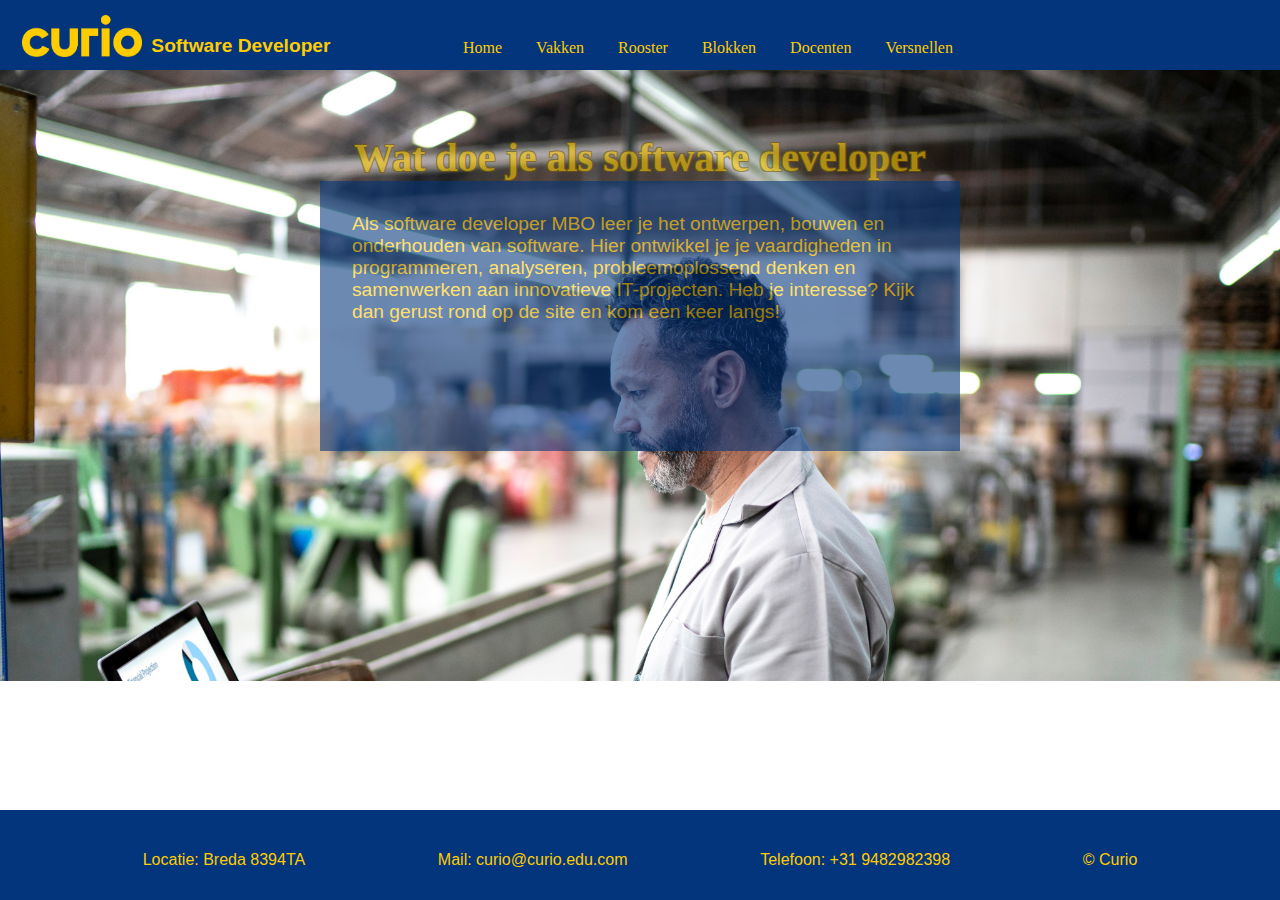
<file: index.html>
<html>
    <head>
        <link rel="stylesheet" href="style.css">
    </head>
    <body>
        <header>
            <div class="logo">
                <img src="img/logo.png">
                <h1>Software Developer</h1>
            </div>
            <div>
                <nav>
                    <a href="index.html">Home</a>
                    <a href="vakken.html">Vakken</a>
                    <a href="rooster.html">Rooster</a>
                    <a href="blokken.html">Blokken</a>
                    <a href="docenten.html">Docenten</a>
                    <a href="versnellen.html">Versnellen</a>
                </nav>
            </div>
        </header>
        <main>
            <div class="blok1">
                <div id="myDiv">
                    <h1>Wat doe je als software developer</h1>
                    <div class="textBox">
                        <div class="textBoxText">
                            <p>Als software developer MBO leer je het ontwerpen, bouwen en onderhouden van software. Hier ontwikkel je je vaardigheden in programmeren, analyseren, probleemoplossend denken en samenwerken aan innovatieve IT-projecten. Heb je interesse? Kijk dan gerust rond op de site en kom een keer langs!</p>    
                        </div>
                    </div>
                </div>
            </div>
        </main>
        <footer>
            <p>Locatie: Breda 8394TA</p>
            <p>Mail: curio@curio.edu.com</p>
            <p>Telefoon: +31 9482982398</p>
            <p>&copy; Curio</p>
        </footer>



        <script>
            function fadeIn(element, duration) {
              let opacity = 0;
              element.style.opacity = opacity;
          
              const step = 10 / duration; // Step size based on duration
              const fadeInterval = setInterval(() => {
                if (opacity < 1) {
                  opacity += step;
                  element.style.opacity = opacity;
                } else {
                  clearInterval(fadeInterval);
                }
              }, 10); // 10ms intervals for smoother animation
            }
          
            // Trigger the fade-in effect
            window.onload = function() {
              const myDiv = document.getElementById('myDiv');
              fadeIn(myDiv, 1000); // 1000ms = 1 second
            }
          </script>

    </body>
</html>
</file>
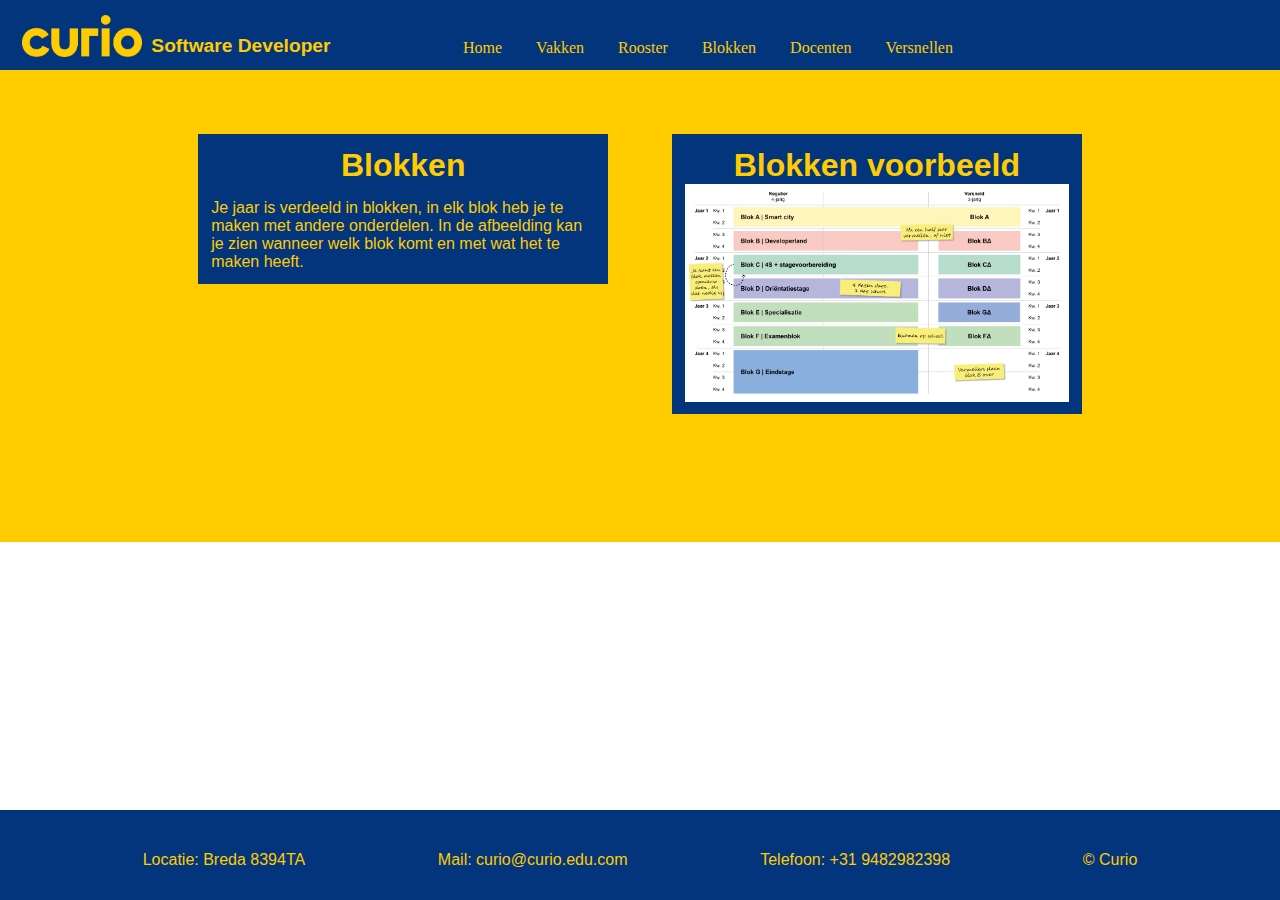
<file: blokken.html>
<html>
    <head>
        <link rel="stylesheet" href="style2.css">
    </head>
    <body>
        <header>
            <div class="logo">
                <img src="img/logo.png">
                <h1>Software Developer</h1>
            </div>
            <div>
                <nav>
                    <a href="index.html">Home</a>
                    <a href="vakken.html">Vakken</a>
                    <a href="rooster.html">Rooster</a>
                    <a href="blokken.html">Blokken</a>
                    <a href="docenten.html">Docenten</a>
                    <a href="versnellen.html">Versnellen</a>
                </nav>
            </div>
        </header>
        <main>
            <div class="blok1">
                <div class="blokInfo">
                    <h1>Blokken</h1>
                    <p>Je jaar is verdeeld in blokken, in elk blok heb je te maken met andere onderdelen. In de afbeelding kan je zien wanneer welk blok komt en met wat het te maken heeft.</p>
                </div>
                <div class="blokImage">
                    <h1>Blokken voorbeeld</h1>
                    <img src="img/blok.png" class="imagebackground">
                </div>
            </div>
        </main>
        <footer>
            <p>Locatie: Breda 8394TA</p>
            <p>Mail: curio@curio.edu.com</p>
            <p>Telefoon: +31 9482982398</p>
            <p>&copy; Curio</p>
        </footer>
    </body>
</html>
</file>
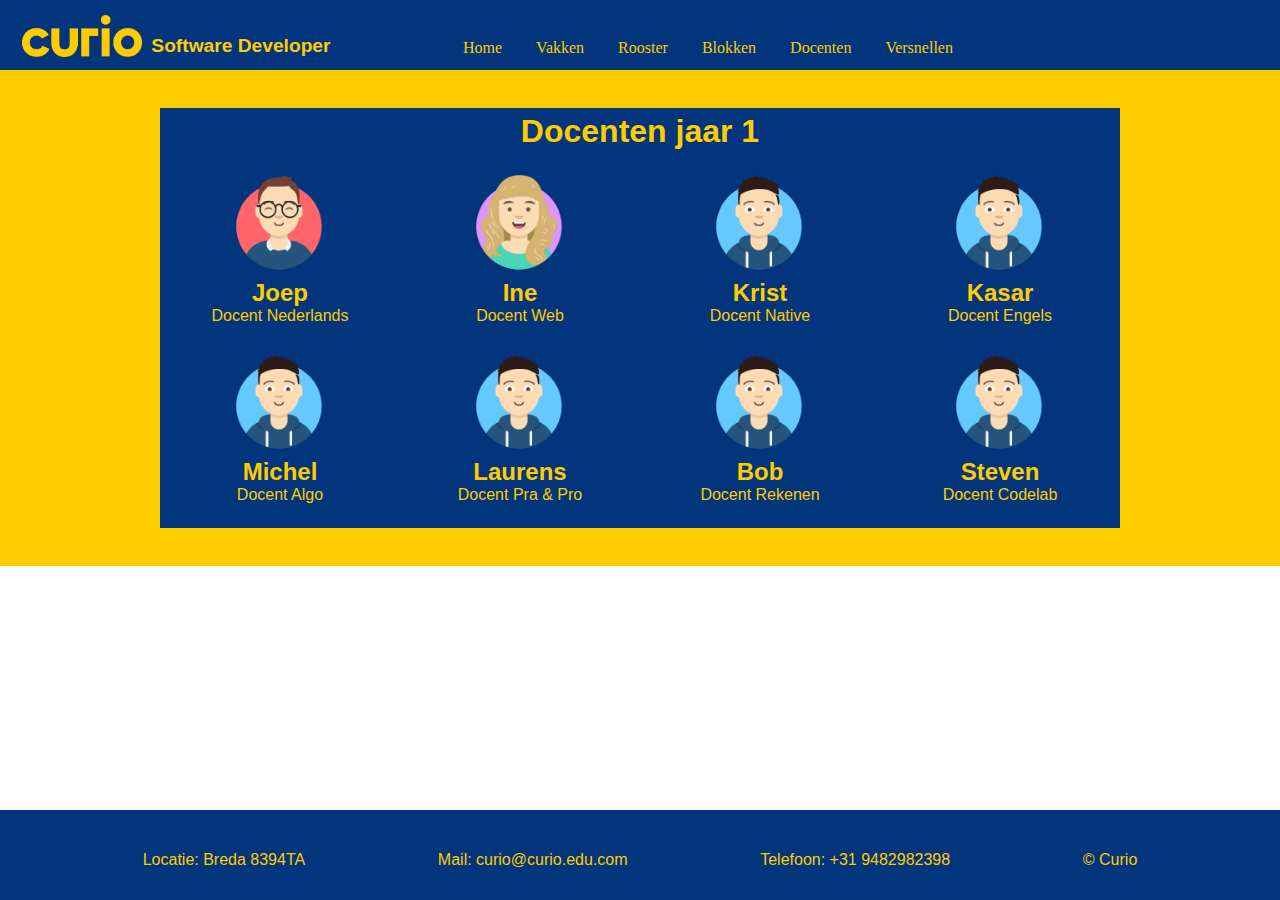
<file: docenten.html>
<html>
    <head>
        <link rel="stylesheet" href="styleDocenten.css">
    </head>
    <body>
        <header>
            <div class="logo">
                <img src="img/logo.png">
                <h1>Software Developer</h1>
            </div>
            <div>
                <nav>
                    <a href="index.html">Home</a>
                    <a href="vakken.html">Vakken</a>
                    <a href="rooster.html">Rooster</a>
                    <a href="blokken.html">Blokken</a>
                    <a href="docenten.html">Docenten</a>
                    <a href="versnellen.html">Versnellen</a>
                </nav>
            </div>
        </header>
        <main>
        <div class="blok1">
            <div class="totaalblok">
            <h1>Docenten jaar 1</h1>
                <div class="fotoblok">
                    <div class="foto">
                        <img src="img/joep.png">
                        <h2>Joep</h2>
                        <p>Docent Nederlands</p>
                    </div>
                    <div class="foto">
                        <img src="img/ine.png">
                        <h2>Ine</h2>
                        <p>Docent Web</p>
                    </div>
                    <div class="foto">
                        <img src="img/michel.png">
                        <h2>Krist</h2>
                        <p>Docent Native</p>
                    </div>
                    <div class="foto">
                        <img src="img/michel.png">
                        <h2>Kasar</h2>
                        <p>Docent Engels</p>
                    </div>
                    <div class="foto">
                        <img src="img/michel.png">
                        <h2>Michel</h2>
                        <p>Docent Algo</p>
                    </div>
                    <div class="foto">
                        <img src="img/michel.png">
                        <h2>Laurens</h2>
                        <p>Docent Pra & Pro</p>
                    </div>
                    <div class="foto">
                        <img src="img/michel.png">
                        <h2>Bob</h2>
                        <p>Docent Rekenen</p>
                    </div>
                    <div class="foto">
                        <img src="img/michel.png">
                        <h2>Steven</h2>
                        <p>Docent Codelab</p>
                    </div>
                </div>
            </div>
        </div>
        </main>
        <footer>
            <p>Locatie: Breda 8394TA</p>
            <p>Mail: curio@curio.edu.com</p>
            <p>Telefoon: +31 9482982398</p>
            <p>&copy; Curio</p>
        </footer>
    </body>
</html>
</file>
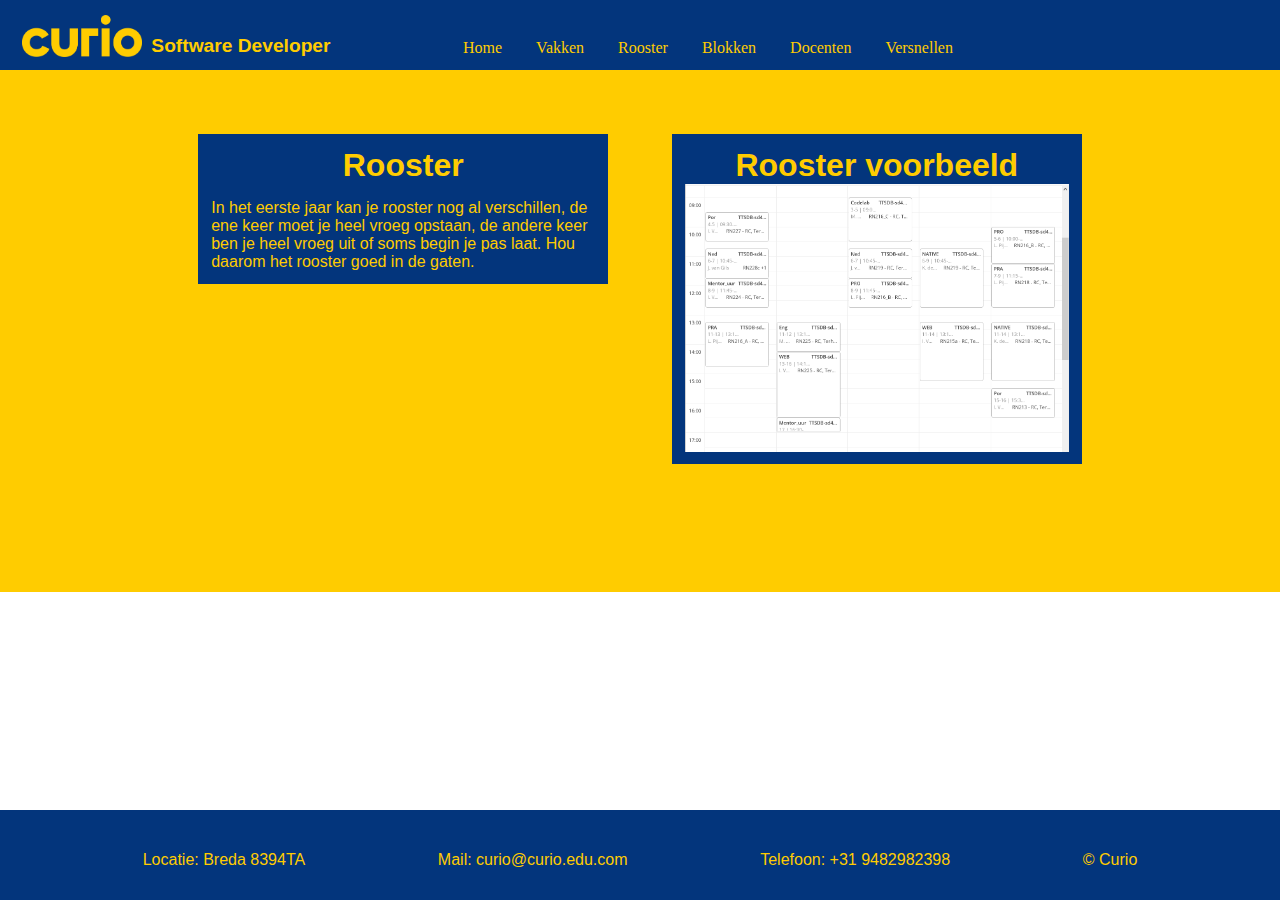
<file: rooster.html>
<html>
    <head>
        <link rel="stylesheet" href="style2.css">
    </head>
    <body>
        <header>
            <div class="logo">
                <img src="img/logo.png">
                <h1>Software Developer</h1>
            </div>
            <div>
                <nav>
                    <a href="index.html">Home</a>
                    <a href="vakken.html">Vakken</a>
                    <a href="rooster.html">Rooster</a>
                    <a href="blokken.html">Blokken</a>
                    <a href="docenten.html">Docenten</a>
                    <a href="versnellen.html">Versnellen</a>
                </nav>
            </div>
        </header>
        <main>
            <div class="blok1">
                <div class="blokInfo">
                    <h1>Rooster</h1>
                    <p>In het eerste jaar kan je rooster nog al verschillen, de ene keer moet je heel vroeg opstaan, de andere keer ben je heel vroeg uit of soms begin je pas laat. Hou daarom het rooster goed in de gaten.</p>
                </div>
                <div class="blokImage">
                    <h1>Rooster voorbeeld</h1>
                    <img src="img/rooster.png">
                </div>
            </div>
        </main>
        <footer>
            <p>Locatie: Breda 8394TA</p>
            <p>Mail: curio@curio.edu.com</p>
            <p>Telefoon: +31 9482982398</p>
            <p>&copy; Curio</p>
        </footer>
    </body>
</html>
</file>
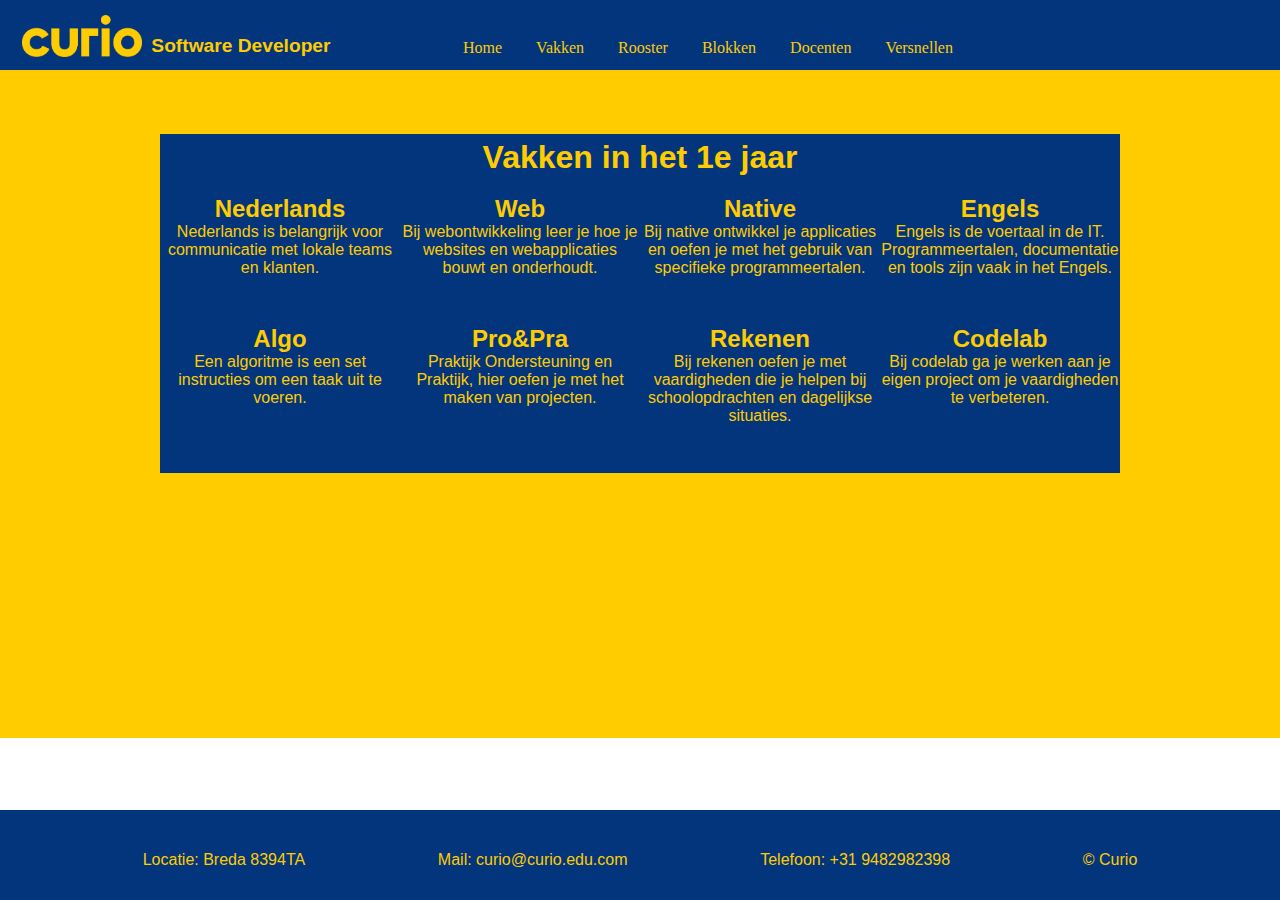
<file: vakken.html>
<html>
    <head>
        <link rel="stylesheet" href="styleVakken.css">
    </head>
    <body>
        <header>
            <div class="logo">
                <img src="img/logo.png">
                <h1>Software Developer</h1>
            </div>
            <div>
                <nav>
                    <a href="index.html">Home</a>
                    <a href="vakken.html">Vakken</a>
                    <a href="rooster.html">Rooster</a>
                    <a href="blokken.html">Blokken</a>
                    <a href="docenten.html">Docenten</a>
                    <a href="versnellen.html">Versnellen</a>
                </nav>
            </div>
        </header>
        <main>
        <div class="blok1">
            <div class="totaalblok">
            <h1>Vakken in het 1e jaar</h1>
                <div class="fotoblok">
                    <div class="foto">
                        <h2>Nederlands</h2>
                        <p>Nederlands is belangrijk voor communicatie met lokale teams en klanten.</p>
                    </div>
                    <div class="foto">
                        <h2>Web</h2>
                        <p>Bij webontwikkeling leer je hoe je websites en webapplicaties bouwt en onderhoudt.</p>
                    </div>
                    <div class="foto">
                        <h2>Native</h2>
                        <p>Bij native ontwikkel je applicaties en oefen je met het gebruik van specifieke programmeertalen.</p>
                    </div>
                    <div class="foto">
                        <h2>Engels</h2>
                        <p>Engels is de voertaal in de IT. Programmeertalen, documentatie en tools zijn vaak in het Engels.</p>
                    </div>
                    <div class="foto">
                        <h2>Algo</h2>
                        <p>Een algoritme is een set instructies om een taak uit te voeren.</p>
                    </div>
                    <div class="foto">
                        <h2>Pro&Pra</h2>
                        <p>Praktijk Ondersteuning en Praktijk, hier oefen je met het maken van projecten.</p>
                    </div>
                    <div class="foto">
                        <h2>Rekenen</h2>
                        <p>Bij rekenen oefen je met vaardigheden die je helpen bij schoolopdrachten en dagelijkse situaties.</p>
                    </div>
                    <div class="foto">
                        <h2>Codelab</h2>
                        <p>Bij codelab ga je werken aan je eigen project om je vaardigheden te verbeteren.</p>
                    </div>
                </div>
            </div>
        </div>
        </main>
        <footer>
            <p>Locatie: Breda 8394TA</p>
            <p>Mail: curio@curio.edu.com</p>
            <p>Telefoon: +31 9482982398</p>
            <p>&copy; Curio</p>
        </footer>
    </body>
</html>
</file>
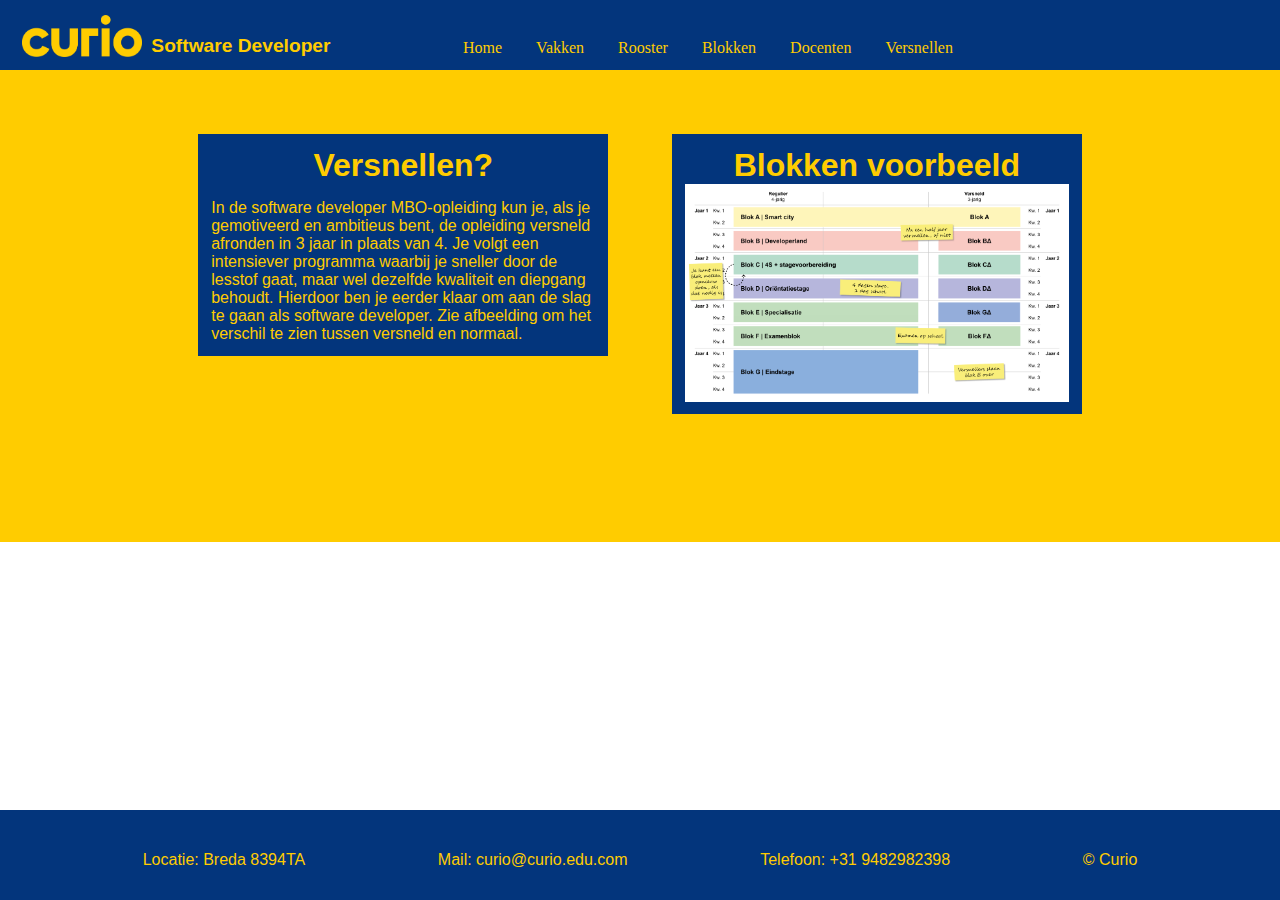
<file: versnellen.html>
<html>
    <head>
        <link rel="stylesheet" href="style2.css">
    </head>
    <body>
        <header>
            <div class="logo">
                <img src="img/logo.png">
                <h1>Software Developer</h1>
            </div>
            <div>
                <nav>
                    <a href="index.html">Home</a>
                    <a href="vakken.html">Vakken</a>
                    <a href="rooster.html">Rooster</a>
                    <a href="blokken.html">Blokken</a>
                    <a href="docenten.html">Docenten</a>
                    <a href="versnellen.html">Versnellen</a>
                </nav>
            </div>
        </header>
        <main>
            <div class="blok1">
                <div class="blokInfo">
                    <h1>Versnellen?</h1>
                    <p>In de software developer MBO-opleiding kun je, als je gemotiveerd en ambitieus bent, de opleiding versneld afronden in 3 jaar in plaats van 4. Je volgt een intensiever programma waarbij je sneller door de lesstof gaat, maar wel dezelfde kwaliteit en diepgang behoudt. Hierdoor ben je eerder klaar om aan de slag te gaan als software developer. Zie afbeelding om het verschil te zien tussen versneld en normaal.</p>
                </div>
                <div class="blokImage">
                    <h1>Blokken voorbeeld</h1>
                    <img src="img/blok.png" class="imagebackground">
                </div>
            </div>
        </main>
        <footer>
            <p>Locatie: Breda 8394TA</p>
            <p>Mail: curio@curio.edu.com</p>
            <p>Telefoon: +31 9482982398</p>
            <p>&copy; Curio</p>
        </footer>
    </body>
</html>
</file>
<file: style.css>
*{
    margin: 0;
    padding: 0;
}
.logo{
    display: flex;
    align-items: flex-end;
    width: 35%;
  }
  
.logo img{
    width: 120px;
    margin-left: 5%;
    margin-top: 2%;
    margin-right: 2%;
  }
.logo h1{
    font-size: 120%;
    color: #ffcc00;
    font-family: Arial, Helvetica, sans-serif;
}
header {
    background-color: rgba(3, 53, 124);
    padding-bottom: 1%;
    padding-top: 0.5%;
    display: flex;
    align-items: flex-end;
}
nav a {
    text-decoration: none;
    color: #ffcc00;
    margin: 0 15px;
}
.blok1{
    background-image: url(img/main.jpg);
    background-repeat: no-repeat;
    background-size: cover;
    padding-top: 5%;
    padding-bottom: 18%;
    align-items: center;
}
.blok1 h1{
    display: flex;
    justify-content: center;
    color: #ffcc00;
    font-size: 40px;
    text-shadow: -1px -1px 0 #765e08, 1px -1px 0 #765e08, -1px 1px 0 #765e08, 1px 1px 0 #765e08;

}
.textbox{
    background-color: rgba(3,53,124);
    height: 30%;
    width: 50%;
    margin-left: 25%;
    display: flex;
    justify-content: center;
}
.textBoxText p{
    font-family: Arial, Helvetica, sans-serif;
    font-size: 120%;
    margin: 5%;
    color: #ffcc00;
}
footer {
    position: fixed; 
    bottom: 0; 
    width: 100%; 
    height: 10%; 
    background-color: #03357c;
    text-align: center; 
    padding: 10px;
    display: flex; 
    justify-content: space-evenly; 
    align-items: center; 
    padding-bottom: 2%; 
    box-sizing: border-box;
    z-index: 100; /* door dit zit het boven andere elementen. */
    color: #ffcc00;
    font-family: Arial, Helvetica, sans-serif;
  }

footer p{
    margin-top: 2%;
    font-size: 100%;
}
.imagebackground{
    background-color: white;
}

@media (max-width: 1000px) {
    *{
        margin: 0;
        padding: 0;
    }
    .logo{
        display: flex;
        align-items: flex-end;
        width: 35%;
      }
      
    .logo img{
        width: 120px;
        margin-left: 5%;
        margin-top: 2%;
        margin-right: 2%;
      }
    .logo h1{
        font-size: 120%;
        color: #ffcc00;
        font-family: Arial, Helvetica, sans-serif;
    }
    header {
        background-color: rgba(3, 53, 124);
        padding-bottom: 3%;
        padding-top: 0.5%;
        display: flex;
        align-items: flex-end;
    }
    nav a {
        text-decoration: none;
        color: #ffcc00;
        margin: 0 15px;
        font-size: 125%;
    }
    .blok1{
        background-image: url(img/main.jpg);
        background-repeat: no-repeat;
        background-size: cover;
        padding-top: 12%;
        padding-bottom: 100%;
        align-items: center;
    }
    .blok1 h1{
        display: flex;
        justify-content: center;
        color: #ffcc00;
        font-size: 300%;
        text-shadow: -1px -1px 0 #765e08, 1px -1px 0 #765e08, -1px 1px 0 #765e08, 1px 1px 0 #765e08;
    
    }
    .textbox{
        background-color: rgba(3,53,124);
        height: 40%;
        width: 75%;
        margin-left: 12.5%;
        display: flex;
        justify-content: center;
    }
    .textBoxText p{
        color: #ffcc00;
        font-family: none;
        font-size: 280%;
        margin: 5%;
    }
    footer {
        position: fixed; 
        bottom: 0; 
        width: 100%; 
        height: 8%; 
        background-color: #03357c;
        color: #ffcc00;
        text-align: center; 
        padding: 10px;
        display: flex; 
        justify-content: space-evenly; 
        align-items: center; 
        padding-bottom: 2%; 
        box-sizing: border-box;
        z-index: 100; /* door dit zit het boven andere elementen. */
      }
    
    footer p{
        margin-top: 2%;
        font-size: 130%;
    }   
    .imagebackground{
        background-color: white;
    }
}
</file>
<file: style2.css>
* {
    margin: 0;
    padding: 0;
}

.logo {
    display: flex;
    align-items: flex-end;
    width: 35%;
}

.logo img {
    width: 120px;
    margin-left: 5%;
    margin-top: 2%;
    margin-right: 2%;
}

.logo h1 {
    font-size: 120%;
    color: #ffcc00;
    font-family: Arial, Helvetica, sans-serif;
}

header {
    background-color: rgba(3, 53, 124);
    padding-bottom: 1%;
    padding-top: 0.5%;
    display: flex;
    align-items: flex-end;
}

nav a {
    text-decoration: none;
    color: #ffcc00;
    margin: 0 15px;
}

.blok1 {
    background-color: #ffcc00;
    padding-top: 5%;
    padding-bottom: 10%;
    display: flex;
    justify-content: center;
    align-items: center;
    gap: 5%;
    align-items: flex-start;
}

.blokInfo, .blokImage {
    display: flex;
    flex-direction: column;
    align-items: center;
    justify-content: center;
    width: 30%;
    background-color: #03357c;
    color: #ffcc00;
    font-family: Arial, Helvetica, sans-serif;
    padding: 1%;
    min-height: 100%;
}

.blokInfo h1{
    margin-bottom: 4%;
}

.blokImage img {
    width: 100%;
}

footer {
    position: fixed; 
    bottom: 0; 
    width: 100%; 
    height: 10%; 
    background-color: #03357c;
    text-align: center; 
    padding: 10px;
    display: flex; 
    justify-content: space-evenly; 
    align-items: center; 
    padding-bottom: 2%; 
    box-sizing: border-box;
    z-index: 100; /* door dit zit het boven andere elementen. */
    color: #ffcc00;
    font-family: Arial, Helvetica, sans-serif;
  }

footer p{
    margin-top: 2%;
    font-size: 100%;
}
.imagebackground{
    background-color: white;
}

@media (max-width: 1000px) {  
    * {
        margin: 0;
        padding: 0;
    }
    
    .logo {
        display: flex;
        align-items: flex-end;
        width: 35%;
    }
    
    .logo img {
        width: 120px;
        margin-left: 5%;
        margin-top: 2%;
        margin-right: 2%;
    }
    
    .logo h1 {
        font-size: 120%;
        color: #ffcc00;
        font-family: Arial, Helvetica, sans-serif;
    }
    
    header {
        background-color: rgba(3, 53, 124);
        padding-bottom: 3%;
        padding-top: 0.5%;
        display: flex;
        align-items: flex-end;
    }
    nav a {
        text-decoration: none;
        color: #ffcc00;
        margin: 0 15px;
        font-size: 125%;
    }
    
    .blok1 {
        background-color: #ffcc00;
        display: flex;
        justify-content: flex-start;
        flex-direction: column;
        align-items: center;
        width: 100%;
        min-height: 100vh;
    }
    
    .blokInfo{
        display: flex;
        flex-direction: column;
        align-items: center;
        justify-content: center;
        width: 80%;
        background-color: #03357c;
        color: #ffcc00;
        font-family: Arial, Helvetica, sans-serif;
        padding: 1%;
        min-height: 100%;
        margin-bottom: 5%;
    }
    .blokInfo{
        font-size: 150%;
    }
        .blokImage {
        display: flex;
        flex-direction: column;
        align-items: center;
        justify-content: center;
        width: 80%;
        background-color: #03357c;
        color: #ffcc00;
        font-family: Arial, Helvetica, sans-serif;
        padding: 1%;
        min-height: 100%;
    }
    
    .blokInfo h1{
        margin-bottom: 4%;
    }
    
    .blokImage img {
        width: 100%;
    }
    .blokImage h1{
        align-self: center;
    }
    
    footer {
        position: fixed; 
        bottom: 0; 
        width: 100%; 
        height: 8%; 
        background-color: #03357c;
        color: #ffcc00;
        text-align: center; 
        padding: 10px;
        display: flex; 
        justify-content: space-evenly; 
        align-items: center; 
        padding-bottom: 2%; 
        box-sizing: border-box;
        z-index: 100; /* door dit zit het boven andere elementen. */
      }
    
    footer p{
        margin-top: 2%;
        font-size: 130%;
    }   
    .imagebackground{
        background-color: white;
    }
}
</file>
<file: styleDocenten.css>
*{
    margin: 0;
    padding: 0;
}
.logo{
    display: flex;
    align-items: flex-end;
    width: 35%;
  }
  
.logo img{
    width: 120px;
    margin-left: 5%;
    margin-top: 2%;
    margin-right: 2%;
  }
.logo h1{
    font-size: 120%;
    color: #ffcc00;
    font-family: Arial, Helvetica, sans-serif;
}
header {
    background-color: rgba(3, 53, 124);
    padding-bottom: 1%;
    padding-top: 0.5%;
    display: flex;
    align-items: flex-end;
}
nav a {
    text-decoration: none;
    color: #ffcc00;
    margin: 0 15px;
}
.blok1{
    background-color: #ffcc00;
    padding-top: 3%;
    padding-bottom: 3%;
}
.totaalblok h1{
    text-align: center;
    color: #ffcc00;
    font-family: Arial, Helvetica, sans-serif;
    background-color: #03357c;
    padding-bottom: 2%;
    padding-top: 0.5%;
}
.totaalblok{
    width: 75%;
    margin-left: 12.5%;
}
.fotoblok{
    display: grid;
    grid-template-columns: 1fr 1fr 1fr 1fr;
    background-color: #03357c;
}
.foto img{
    width: 40%;
    margin-bottom: 2%;
}
.foto{
    text-align: center;
    margin-bottom: 10%;
}
.foto h2, p{
    color: #ffcc00;
    font-family: Arial, Helvetica, sans-serif;
}

footer {
    position: fixed; 
    bottom: 0; 
    width: 100%; 
    height: 10%; 
    background-color: #03357c;
    text-align: center; 
    padding: 10px;
    display: flex; 
    justify-content: space-evenly; 
    align-items: center; 
    padding-bottom: 2%; 
    box-sizing: border-box;
    z-index: 100; /* door dit zit het boven andere elementen. */
    color: #ffcc00;
    font-family: Arial, Helvetica, sans-serif;
  }

footer p{
    margin-top: 2%;
    font-size: 100%;
}
.imagebackground{
    background-color: white;
}



@media (max-width: 1000px) {
    *{
        margin: 0;
        padding: 0;
    }
    .logo{
        display: flex;
        align-items: flex-end;
        width: 35%;
      }
      
    .logo img{
        width: 120px;
        margin-left: 5%;
        margin-top: 2%;
        margin-right: 2%;
      }
    .logo h1{
        font-size: 120%;
        color: #ffcc00;
        font-family: Arial, Helvetica, sans-serif;
    }
    header {
        background-color: rgba(3, 53, 124);
        padding-bottom: 3%;
        padding-top: 0.5%;
        display: flex;
        align-items: flex-end;
    }
    nav a {
        text-decoration: none;
        color: #ffcc00;
        margin: 0 15px;
        font-size: 125%;
    }
    .blok1 {
        background-color: #ffcc00;
        padding-top: 8%;
        padding-bottom: 8%;
        width: 100%;
        min-height: 100vh;
    }
    .totaalblok h1{
        text-align: center;
        color: #ffcc00;
        font-family: Arial, Helvetica, sans-serif;
        background-color: #03357c;
        padding-bottom: 2%;
        padding-top: 0.5%;
    }
    .totaalblok{
        width: 75%;
        margin-left: 12.5%;
    }
    .fotoblok{
        display: grid;
        grid-template-columns: 1fr 1fr;
        background-color: #03357c;
        height: 1200px;
        width: 100%;
    }
    .foto{
        text-align: center;
        margin-bottom: 20%;
        height: 75%;
        margin-left: 2%;
        margin-right: 2%;
    }
    .foto h2{
        color: #ffcc00;
        font-family: Arial, Helvetica, sans-serif;
        align-self: center;
        font-size: 200%;
    }
    .foto p{
        color: #ffcc00;
        font-family: Arial, Helvetica, sans-serif;
        align-self: center;
        font-size: 175%;
    }
    
    footer {
        position: fixed; 
        bottom: 0; 
        width: 100%; 
        height: 8%; 
        background-color: #03357c;
        color: #ffcc00;
        text-align: center; 
        padding: 10px;
        display: flex; 
        justify-content: space-evenly; 
        align-items: center; 
        padding-bottom: 2%; 
        box-sizing: border-box;
        z-index: 100; /* door dit zit het boven andere elementen. */
      }
    
    footer p{
        margin-top: 2%;
        font-size: 130%;
    }   
    .imagebackground{
        background-color: white;
    }
    
}
</file>
<file: styleVakken.css>
*{
    margin: 0;
    padding: 0;
}
.logo{
    display: flex;
    align-items: flex-end;
    width: 35%;
  }
  
.logo img{
    width: 120px;
    margin-left: 5%;
    margin-top: 2%;
    margin-right: 2%;
  }
.logo h1{
    font-size: 120%;
    color: #ffcc00;
    font-family: Arial, Helvetica, sans-serif;
}
header {
    background-color: rgba(3, 53, 124);
    padding-bottom: 1%;
    padding-top: 0.5%;
    display: flex;
    align-items: flex-end;
}
nav a {
    text-decoration: none;
    color: #ffcc00;
    margin: 0 15px;
}
.blok1{
    background-color: #ffcc00;
    padding-top: 5%;
    padding-bottom: 12%;
    width: 100%;
    min-height: 50vh;
}
.totaalblok h1{
    text-align: center;
    color: #ffcc00;
    font-family: Arial, Helvetica, sans-serif;
    background-color: #03357c;
    padding-bottom: 2%;
    padding-top: 0.5%;
}
.totaalblok{
    width: 75%;
    margin-left: 12.5%;
}
.fotoblok{
    display: grid;
    grid-template-columns: 1fr 1fr 1fr 1fr;
    background-color: #03357c;
}
.foto{
    text-align: center;
    margin-bottom: 20%;
    height: 75%;
}
.foto h2, p{
    color: #ffcc00;
    font-family: Arial, Helvetica, sans-serif;
    align-self: center;
}

footer {
    position: fixed; 
    bottom: 0; 
    width: 100%; 
    height: 10%; 
    background-color: #03357c;
    text-align: center; 
    padding: 10px;
    display: flex; 
    justify-content: space-evenly; 
    align-items: center; 
    padding-bottom: 2%; 
    box-sizing: border-box;
    z-index: 100; /* door dit zit het boven andere elementen. */
    color: #ffcc00;
    font-family: Arial, Helvetica, sans-serif;
  }

footer p{
    margin-top: 2%;
    font-size: 100%;
}
.imagebackground{
    background-color: white;
}


@media (max-width: 1000px) {
    *{
        margin: 0;
        padding: 0;
    }
    .logo{
        display: flex;
        align-items: flex-end;
        width: 35%;
      }
      
    .logo img{
        width: 120px;
        margin-left: 5%;
        margin-top: 2%;
        margin-right: 2%;
      }
    .logo h1{
        font-size: 130%;
        color: #ffcc00;
        font-family: Arial, Helvetica, sans-serif;
    }
    header {
        background-color: rgba(3, 53, 124);
        padding-bottom: 3%;
        padding-top: 0.5%;
        display: flex;
        align-items: flex-end;
    }
    nav a {
        text-decoration: none;
        color: #ffcc00;
        margin: 0 15px;
        font-size: 125%;
    }
    .blok1 {
        background-color: #ffcc00;
        padding-top: 8%;
        padding-bottom: 8%;
        width: 100%;
        min-height: 100vh;
    }
    .totaalblok h1{
        text-align: center;
        color: #ffcc00;
        font-family: Arial, Helvetica, sans-serif;
        font-size: 300%;
        background-color: #03357c;
        padding-bottom: 2%;
        padding-top: 0.5%;
    }
    .totaalblok{
        width: 75%;
        margin-left: 12.5%;
    }
    .fotoblok{
        display: grid;
        grid-template-columns: 1fr 1fr;
        background-color: #03357c;
        height: 1200px;
        width: 100%;
    }
    .foto{
        text-align: center;
        margin-bottom: 20%;
        height: 75%;
        margin-left: 2%;
        margin-right: 2%;
    }
    .foto h2{
        color: #ffcc00;
        font-family: Arial, Helvetica, sans-serif;
        align-self: center;
        font-size: 200%;
    }
    .foto p{
        color: #ffcc00;
        font-family: Arial, Helvetica, sans-serif;
        align-self: center;
        font-size: 175%;
    }
    
    footer {
        position: fixed; 
        bottom: 0; 
        width: 100%; 
        height: 8%; 
        background-color: #03357c;
        color: #ffcc00;
        text-align: center; 
        padding: 10px;
        display: flex; 
        justify-content: space-evenly; 
        align-items: center; 
        padding-bottom: 2%; 
        box-sizing: border-box;
        z-index: 100; /* door dit zit het boven andere elementen. */
      }
    
    footer p{
        margin-top: 2%;
        font-size: 130%;
    }    

  }
</file>
